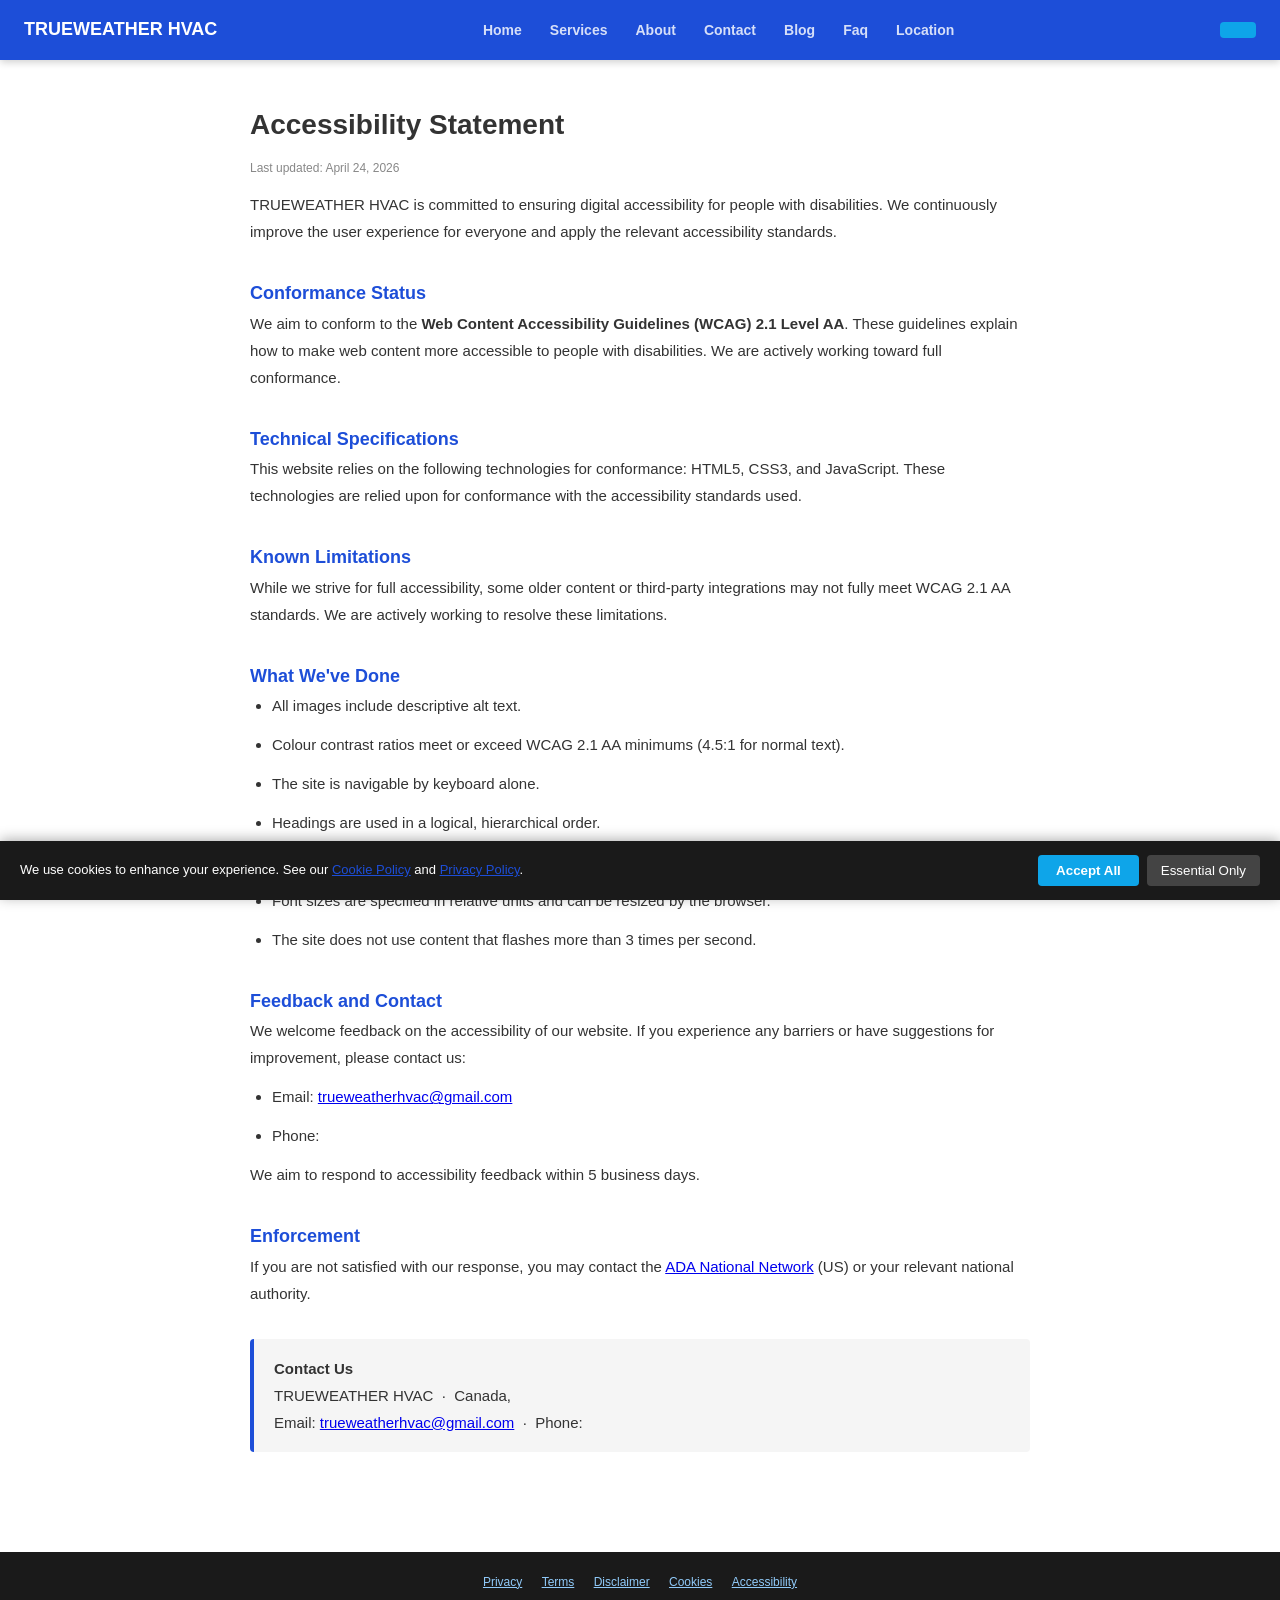
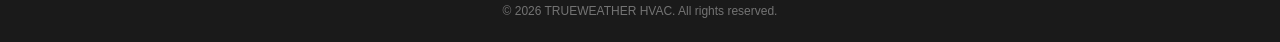
<file: accessibility.html>
<!DOCTYPE html>
<html lang="en">
<head>
<meta charset="UTF-8">
<meta name="viewport" content="width=device-width,initial-scale=1.0">
<title>Accessibility Statement | TRUEWEATHER HVAC</title>
<meta name="description" content="Accessibility Statement for TRUEWEATHER HVAC, Canada . Last updated April 24, 2026.">
<meta name="robots" content="noindex,follow">
<link rel="canonical" href="/accessibility.html">
<link rel="stylesheet" href="style.css">
<script type="application/ld+json">{"@context": "https://schema.org", "@type": "WebPage", "name": "Accessibility Statement", "url": "/accessibility.html", "inLanguage": "en-US", "publisher": {"@type": "LocalBusiness", "name": "TRUEWEATHER HVAC", "address": {"@type": "PostalAddress", "addressLocality": "Canada", "addressRegion": ""}}}</script>
<meta http-equiv="X-Content-Type-Options" content="nosniff">
<meta http-equiv="X-Frame-Options" content="DENY">
<style>
  .legal-wrap{max-width:820px;margin:40px auto;padding:0 20px 60px;font-size:15px;line-height:1.8;color:#333;}
  .legal-wrap h1{font-size:28px;margin-bottom:8px;}
  .legal-wrap h2{font-size:18px;margin-top:32px;color:#1d4ed8;}
  .legal-wrap p,.legal-wrap li{margin-bottom:12px;}
  .legal-wrap ul{padding-left:22px;}
  .legal-updated{color:#888;font-size:12px;margin-bottom:32px;}
  .legal-contact{background:#f5f5f5;border-left:4px solid #1d4ed8;padding:16px 20px;border-radius:4px;margin-top:32px;}
</style>
</head>
<body>
<nav style="background:#1d4ed8;padding:14px 24px;display:flex;justify-content:space-between;align-items:center;position:sticky;top:0;z-index:100;box-shadow:0 2px 8px rgba(0,0,0,.2);">
  <a href="index.html" style="color:white;font-weight:900;font-size:18px;text-decoration:none;">TRUEWEATHER HVAC</a>
  <div><a href="index.html" class="nav-link">Home</a><a href="services.html" class="nav-link">Services</a><a href="about.html" class="nav-link">About</a><a href="contact.html" class="nav-link">Contact</a><a href="blog.html" class="nav-link">Blog</a><a href="faq.html" class="nav-link">Faq</a><a href="location.html" class="nav-link">Location</a></div>
  <a href="tel:" style="background:#0ea5e9;color:white;padding:8px 18px;border-radius:4px;text-decoration:none;font-weight:700;"></a>
</nav>
<div class="legal-wrap">

<h1>Accessibility Statement</h1>
<p class="legal-updated">Last updated: April 24, 2026</p>

<p>TRUEWEATHER HVAC is committed to ensuring digital accessibility for people with disabilities. We continuously improve the user experience for everyone and apply the relevant accessibility standards.</p>

<h2>Conformance Status</h2>
<p>We aim to conform to the <strong>Web Content Accessibility Guidelines (WCAG) 2.1 Level AA</strong>. These guidelines explain how to make web content more accessible to people with disabilities. We are actively working toward full conformance.</p>

<h2>Technical Specifications</h2>
<p>This website relies on the following technologies for conformance: HTML5, CSS3, and JavaScript. These technologies are relied upon for conformance with the accessibility standards used.</p>

<h2>Known Limitations</h2>
<p>While we strive for full accessibility, some older content or third-party integrations may not fully meet WCAG 2.1 AA standards. We are actively working to resolve these limitations.</p>

<h2>What We've Done</h2>
<ul>
  <li>All images include descriptive alt text.</li>
  <li>Colour contrast ratios meet or exceed WCAG 2.1 AA minimums (4.5:1 for normal text).</li>
  <li>The site is navigable by keyboard alone.</li>
  <li>Headings are used in a logical, hierarchical order.</li>
  <li>Forms include descriptive labels and error messages.</li>
  <li>Font sizes are specified in relative units and can be resized by the browser.</li>
  <li>The site does not use content that flashes more than 3 times per second.</li>
</ul>

<h2>Feedback and Contact</h2>
<p>We welcome feedback on the accessibility of our website. If you experience any barriers or have suggestions for improvement, please contact us:</p>
<ul>
  <li>Email: <a href="mailto:trueweatherhvac@gmail.com">trueweatherhvac@gmail.com</a></li>
  <li>Phone: <a href="tel:"></a></li>
</ul>
<p>We aim to respond to accessibility feedback within 5 business days.</p>

<h2>Enforcement</h2>
<p>If you are not satisfied with our response, you may contact the <a href="https://www.ada.gov" target="_blank" rel="noopener">ADA National Network</a> (US) or your relevant national authority.</p>
<div class="legal-contact">
  <strong>Contact Us</strong><br>
  TRUEWEATHER HVAC &nbsp;·&nbsp; Canada, <br>
  Email: <a href="mailto:trueweatherhvac@gmail.com">trueweatherhvac@gmail.com</a> &nbsp;·&nbsp; Phone: <a href="tel:"></a>
</div>
</div>
<footer style="background:#1a1a1a;color:#ccc;padding:20px 24px;text-align:center;font-size:12px;">
  <div><a href="privacy-policy.html" style="color:#90CAF9;margin:0 8px;">Privacy</a>
  <a href="terms.html" style="color:#90CAF9;margin:0 8px;">Terms</a>
  <a href="disclaimer.html" style="color:#90CAF9;margin:0 8px;">Disclaimer</a>
  <a href="cookies.html" style="color:#90CAF9;margin:0 8px;">Cookies</a>
  <a href="accessibility.html" style="color:#90CAF9;margin:0 8px;">Accessibility</a>
  </div>
  <div style="margin-top:8px;opacity:.5;">&copy; 2026 TRUEWEATHER HVAC. All rights reserved.</div>
</footer>
<script src="cookie-consent.js" defer></script>
</body></html>
</file>
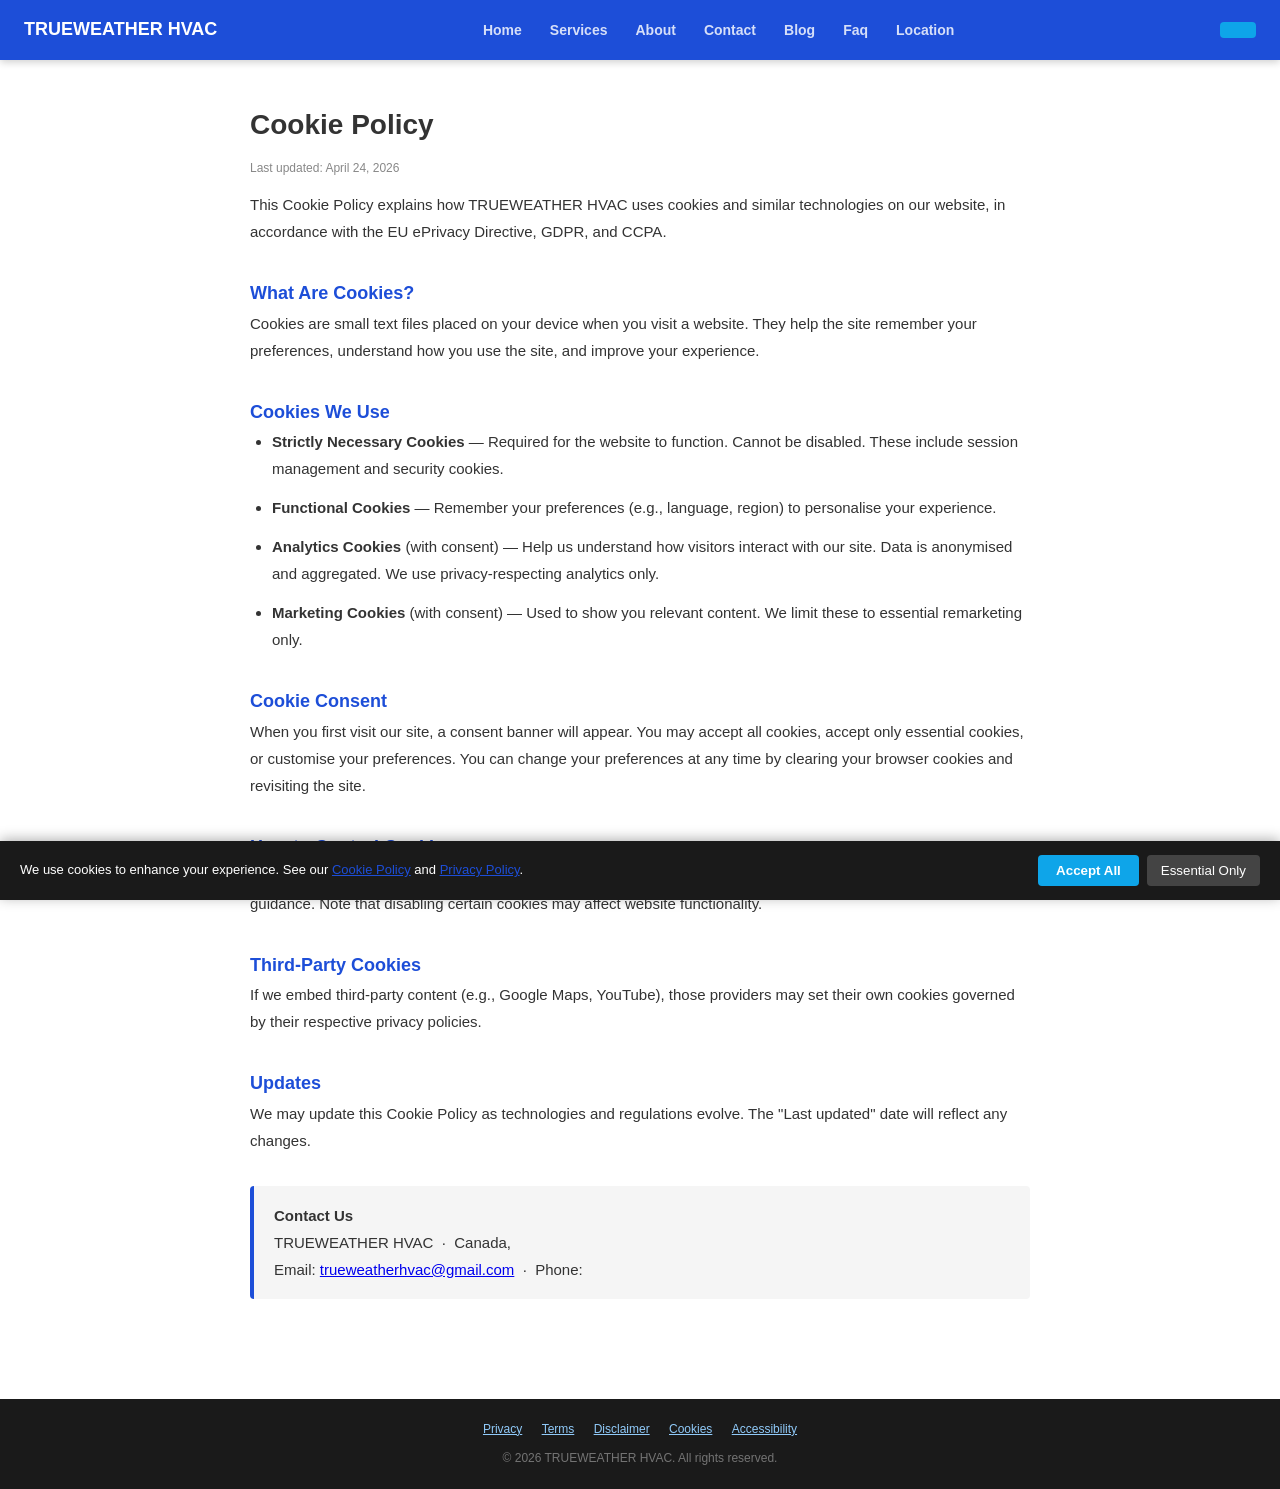
<file: cookies.html>
<!DOCTYPE html>
<html lang="en">
<head>
<meta charset="UTF-8">
<meta name="viewport" content="width=device-width,initial-scale=1.0">
<title>Cookie Policy | TRUEWEATHER HVAC</title>
<meta name="description" content="Cookie Policy for TRUEWEATHER HVAC, Canada . Last updated April 24, 2026.">
<meta name="robots" content="noindex,follow">
<link rel="canonical" href="/cookies.html">
<link rel="stylesheet" href="style.css">
<script type="application/ld+json">{"@context": "https://schema.org", "@type": "WebPage", "name": "Cookie Policy", "url": "/cookies.html", "inLanguage": "en-US", "publisher": {"@type": "LocalBusiness", "name": "TRUEWEATHER HVAC", "address": {"@type": "PostalAddress", "addressLocality": "Canada", "addressRegion": ""}}}</script>
<meta http-equiv="X-Content-Type-Options" content="nosniff">
<meta http-equiv="X-Frame-Options" content="DENY">
<style>
  .legal-wrap{max-width:820px;margin:40px auto;padding:0 20px 60px;font-size:15px;line-height:1.8;color:#333;}
  .legal-wrap h1{font-size:28px;margin-bottom:8px;}
  .legal-wrap h2{font-size:18px;margin-top:32px;color:#1d4ed8;}
  .legal-wrap p,.legal-wrap li{margin-bottom:12px;}
  .legal-wrap ul{padding-left:22px;}
  .legal-updated{color:#888;font-size:12px;margin-bottom:32px;}
  .legal-contact{background:#f5f5f5;border-left:4px solid #1d4ed8;padding:16px 20px;border-radius:4px;margin-top:32px;}
</style>
</head>
<body>
<nav style="background:#1d4ed8;padding:14px 24px;display:flex;justify-content:space-between;align-items:center;position:sticky;top:0;z-index:100;box-shadow:0 2px 8px rgba(0,0,0,.2);">
  <a href="index.html" style="color:white;font-weight:900;font-size:18px;text-decoration:none;">TRUEWEATHER HVAC</a>
  <div><a href="index.html" class="nav-link">Home</a><a href="services.html" class="nav-link">Services</a><a href="about.html" class="nav-link">About</a><a href="contact.html" class="nav-link">Contact</a><a href="blog.html" class="nav-link">Blog</a><a href="faq.html" class="nav-link">Faq</a><a href="location.html" class="nav-link">Location</a></div>
  <a href="tel:" style="background:#0ea5e9;color:white;padding:8px 18px;border-radius:4px;text-decoration:none;font-weight:700;"></a>
</nav>
<div class="legal-wrap">

<h1>Cookie Policy</h1>
<p class="legal-updated">Last updated: April 24, 2026</p>

<p>This Cookie Policy explains how TRUEWEATHER HVAC uses cookies and similar technologies on our website, in accordance with the EU ePrivacy Directive, GDPR, and CCPA.</p>

<h2>What Are Cookies?</h2>
<p>Cookies are small text files placed on your device when you visit a website. They help the site remember your preferences, understand how you use the site, and improve your experience.</p>

<h2>Cookies We Use</h2>
<ul>
  <li><strong>Strictly Necessary Cookies</strong> — Required for the website to function. Cannot be disabled. These include session management and security cookies.</li>
  <li><strong>Functional Cookies</strong> — Remember your preferences (e.g., language, region) to personalise your experience.</li>
  <li><strong>Analytics Cookies</strong> (with consent) — Help us understand how visitors interact with our site. Data is anonymised and aggregated. We use privacy-respecting analytics only.</li>
  <li><strong>Marketing Cookies</strong> (with consent) — Used to show you relevant content. We limit these to essential remarketing only.</li>
</ul>

<h2>Cookie Consent</h2>
<p>When you first visit our site, a consent banner will appear. You may accept all cookies, accept only essential cookies, or customise your preferences. You can change your preferences at any time by clearing your browser cookies and revisiting the site.</p>

<h2>How to Control Cookies</h2>
<p>Most browsers allow you to control cookies through their settings. Visit <a href="https://www.aboutcookies.org" target="_blank" rel="noopener">aboutcookies.org</a> for browser-specific guidance. Note that disabling certain cookies may affect website functionality.</p>

<h2>Third-Party Cookies</h2>
<p>If we embed third-party content (e.g., Google Maps, YouTube), those providers may set their own cookies governed by their respective privacy policies.</p>

<h2>Updates</h2>
<p>We may update this Cookie Policy as technologies and regulations evolve. The "Last updated" date will reflect any changes.</p>
<div class="legal-contact">
  <strong>Contact Us</strong><br>
  TRUEWEATHER HVAC &nbsp;·&nbsp; Canada, <br>
  Email: <a href="mailto:trueweatherhvac@gmail.com">trueweatherhvac@gmail.com</a> &nbsp;·&nbsp; Phone: <a href="tel:"></a>
</div>
</div>
<footer style="background:#1a1a1a;color:#ccc;padding:20px 24px;text-align:center;font-size:12px;">
  <div><a href="privacy-policy.html" style="color:#90CAF9;margin:0 8px;">Privacy</a>
  <a href="terms.html" style="color:#90CAF9;margin:0 8px;">Terms</a>
  <a href="disclaimer.html" style="color:#90CAF9;margin:0 8px;">Disclaimer</a>
  <a href="cookies.html" style="color:#90CAF9;margin:0 8px;">Cookies</a>
  <a href="accessibility.html" style="color:#90CAF9;margin:0 8px;">Accessibility</a>
  </div>
  <div style="margin-top:8px;opacity:.5;">&copy; 2026 TRUEWEATHER HVAC. All rights reserved.</div>
</footer>
<script src="cookie-consent.js" defer></script>
</body></html>
</file>
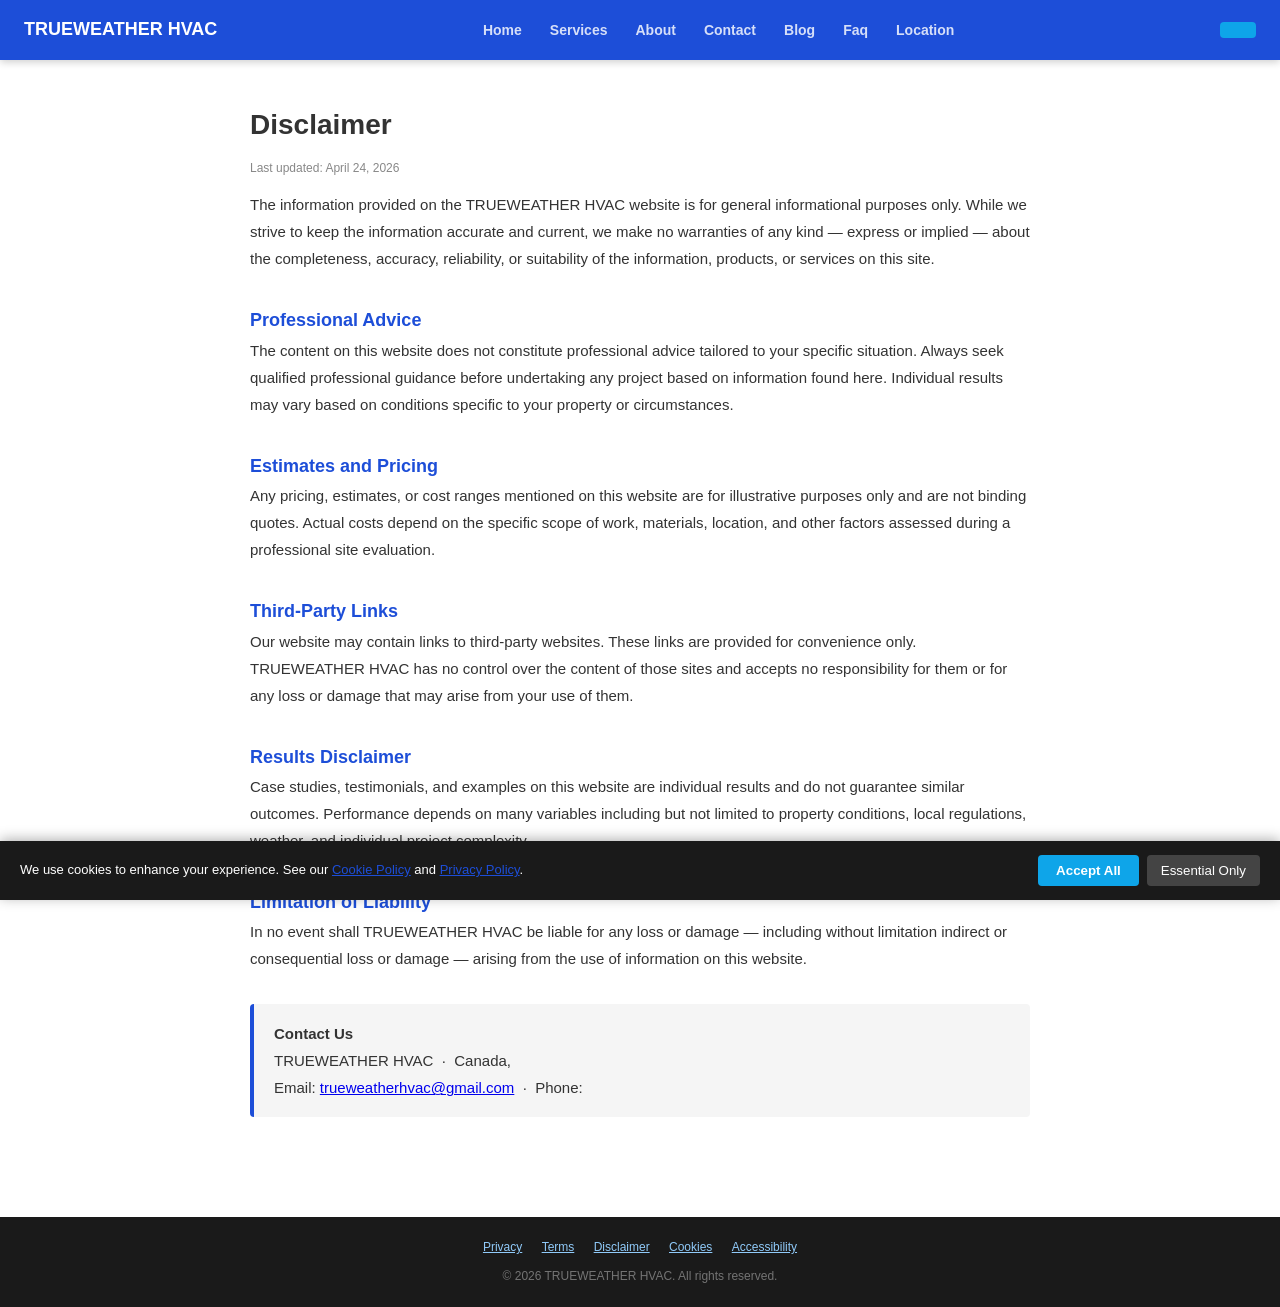
<file: disclaimer.html>
<!DOCTYPE html>
<html lang="en">
<head>
<meta charset="UTF-8">
<meta name="viewport" content="width=device-width,initial-scale=1.0">
<title>Disclaimer | TRUEWEATHER HVAC</title>
<meta name="description" content="Disclaimer for TRUEWEATHER HVAC, Canada . Last updated April 24, 2026.">
<meta name="robots" content="noindex,follow">
<link rel="canonical" href="/disclaimer.html">
<link rel="stylesheet" href="style.css">
<script type="application/ld+json">{"@context": "https://schema.org", "@type": "WebPage", "name": "Disclaimer", "url": "/disclaimer.html", "inLanguage": "en-US", "publisher": {"@type": "LocalBusiness", "name": "TRUEWEATHER HVAC", "address": {"@type": "PostalAddress", "addressLocality": "Canada", "addressRegion": ""}}}</script>
<meta http-equiv="X-Content-Type-Options" content="nosniff">
<meta http-equiv="X-Frame-Options" content="DENY">
<style>
  .legal-wrap{max-width:820px;margin:40px auto;padding:0 20px 60px;font-size:15px;line-height:1.8;color:#333;}
  .legal-wrap h1{font-size:28px;margin-bottom:8px;}
  .legal-wrap h2{font-size:18px;margin-top:32px;color:#1d4ed8;}
  .legal-wrap p,.legal-wrap li{margin-bottom:12px;}
  .legal-wrap ul{padding-left:22px;}
  .legal-updated{color:#888;font-size:12px;margin-bottom:32px;}
  .legal-contact{background:#f5f5f5;border-left:4px solid #1d4ed8;padding:16px 20px;border-radius:4px;margin-top:32px;}
</style>
</head>
<body>
<nav style="background:#1d4ed8;padding:14px 24px;display:flex;justify-content:space-between;align-items:center;position:sticky;top:0;z-index:100;box-shadow:0 2px 8px rgba(0,0,0,.2);">
  <a href="index.html" style="color:white;font-weight:900;font-size:18px;text-decoration:none;">TRUEWEATHER HVAC</a>
  <div><a href="index.html" class="nav-link">Home</a><a href="services.html" class="nav-link">Services</a><a href="about.html" class="nav-link">About</a><a href="contact.html" class="nav-link">Contact</a><a href="blog.html" class="nav-link">Blog</a><a href="faq.html" class="nav-link">Faq</a><a href="location.html" class="nav-link">Location</a></div>
  <a href="tel:" style="background:#0ea5e9;color:white;padding:8px 18px;border-radius:4px;text-decoration:none;font-weight:700;"></a>
</nav>
<div class="legal-wrap">

<h1>Disclaimer</h1>
<p class="legal-updated">Last updated: April 24, 2026</p>

<p>The information provided on the TRUEWEATHER HVAC website is for general informational purposes only. While we strive to keep the information accurate and current, we make no warranties of any kind — express or implied — about the completeness, accuracy, reliability, or suitability of the information, products, or services on this site.</p>

<h2>Professional Advice</h2>
<p>The content on this website does not constitute professional advice tailored to your specific situation. Always seek qualified professional guidance before undertaking any project based on information found here. Individual results may vary based on conditions specific to your property or circumstances.</p>

<h2>Estimates and Pricing</h2>
<p>Any pricing, estimates, or cost ranges mentioned on this website are for illustrative purposes only and are not binding quotes. Actual costs depend on the specific scope of work, materials, location, and other factors assessed during a professional site evaluation.</p>

<h2>Third-Party Links</h2>
<p>Our website may contain links to third-party websites. These links are provided for convenience only. TRUEWEATHER HVAC has no control over the content of those sites and accepts no responsibility for them or for any loss or damage that may arise from your use of them.</p>

<h2>Results Disclaimer</h2>
<p>Case studies, testimonials, and examples on this website are individual results and do not guarantee similar outcomes. Performance depends on many variables including but not limited to property conditions, local regulations, weather, and individual project complexity.</p>

<h2>Limitation of Liability</h2>
<p>In no event shall TRUEWEATHER HVAC be liable for any loss or damage — including without limitation indirect or consequential loss or damage — arising from the use of information on this website.</p>
<div class="legal-contact">
  <strong>Contact Us</strong><br>
  TRUEWEATHER HVAC &nbsp;·&nbsp; Canada, <br>
  Email: <a href="mailto:trueweatherhvac@gmail.com">trueweatherhvac@gmail.com</a> &nbsp;·&nbsp; Phone: <a href="tel:"></a>
</div>
</div>
<footer style="background:#1a1a1a;color:#ccc;padding:20px 24px;text-align:center;font-size:12px;">
  <div><a href="privacy-policy.html" style="color:#90CAF9;margin:0 8px;">Privacy</a>
  <a href="terms.html" style="color:#90CAF9;margin:0 8px;">Terms</a>
  <a href="disclaimer.html" style="color:#90CAF9;margin:0 8px;">Disclaimer</a>
  <a href="cookies.html" style="color:#90CAF9;margin:0 8px;">Cookies</a>
  <a href="accessibility.html" style="color:#90CAF9;margin:0 8px;">Accessibility</a>
  </div>
  <div style="margin-top:8px;opacity:.5;">&copy; 2026 TRUEWEATHER HVAC. All rights reserved.</div>
</footer>
<script src="cookie-consent.js" defer></script>
</body></html>
</file>
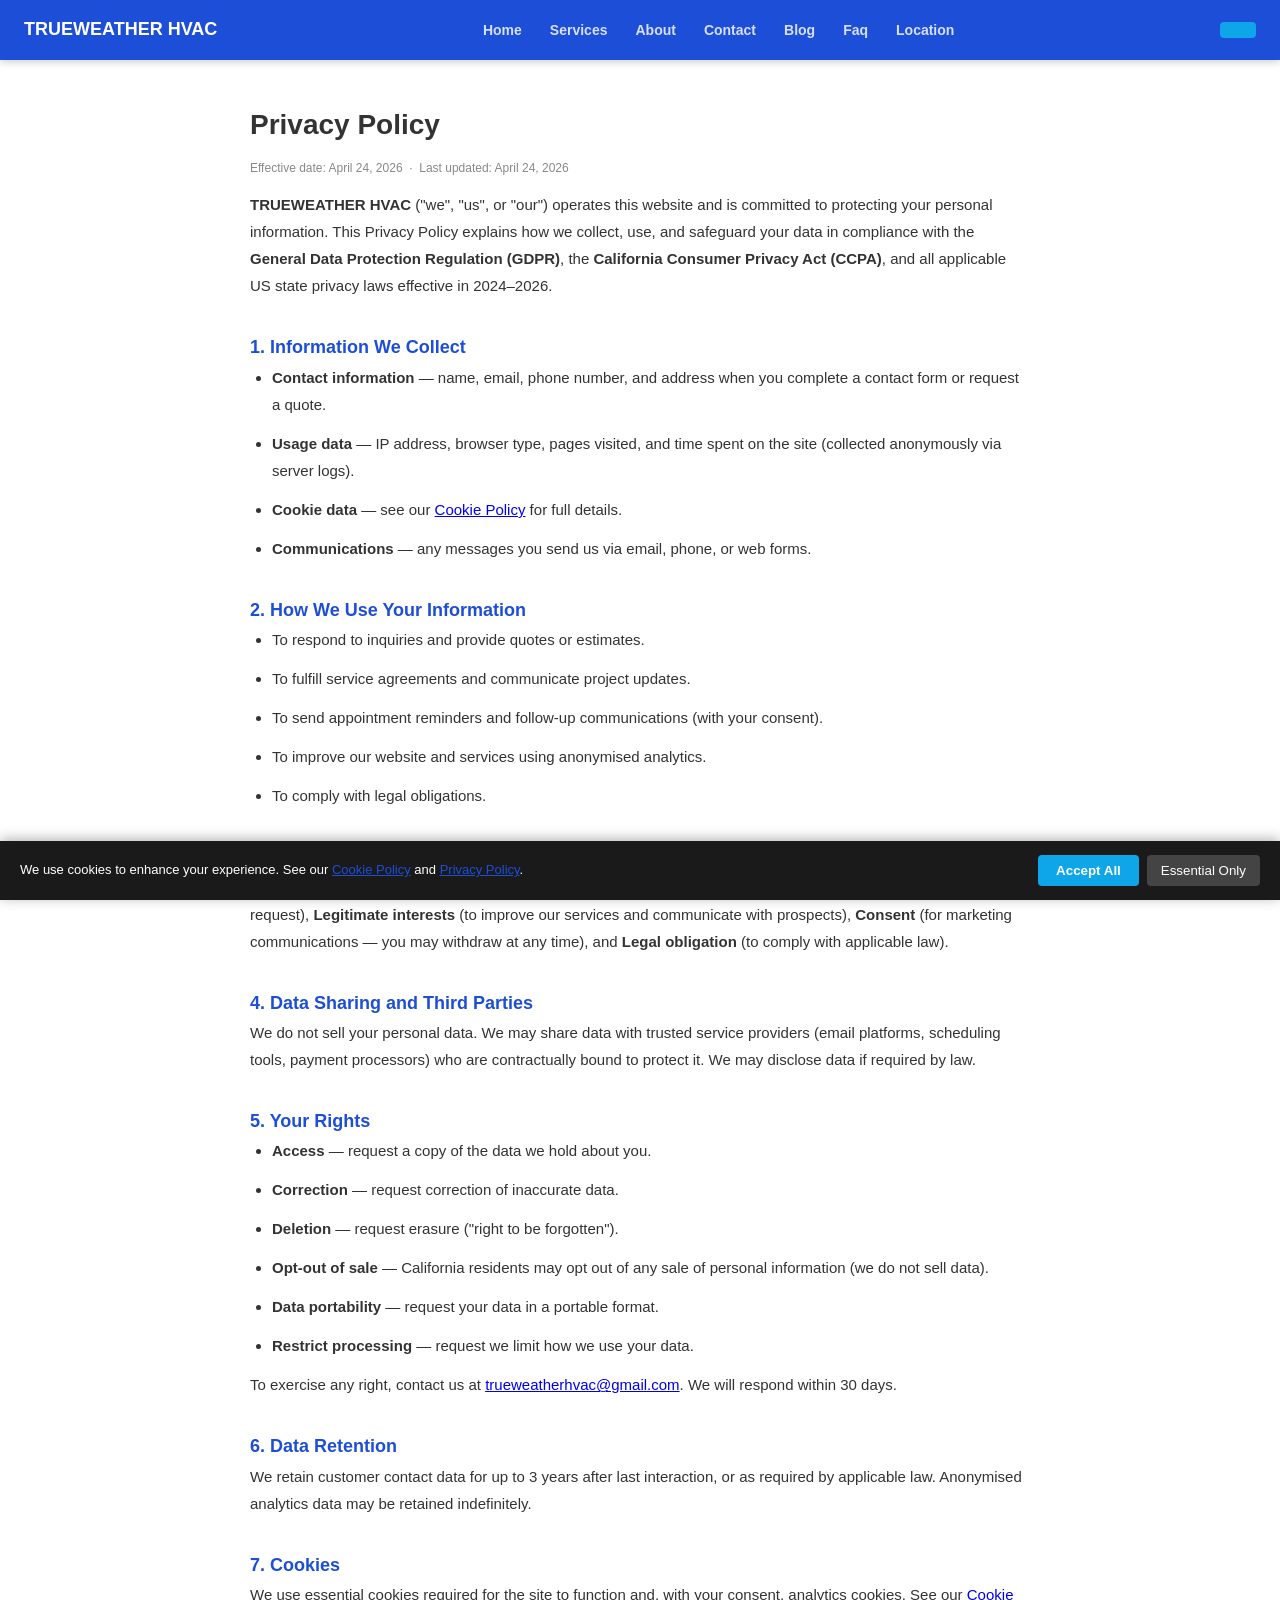
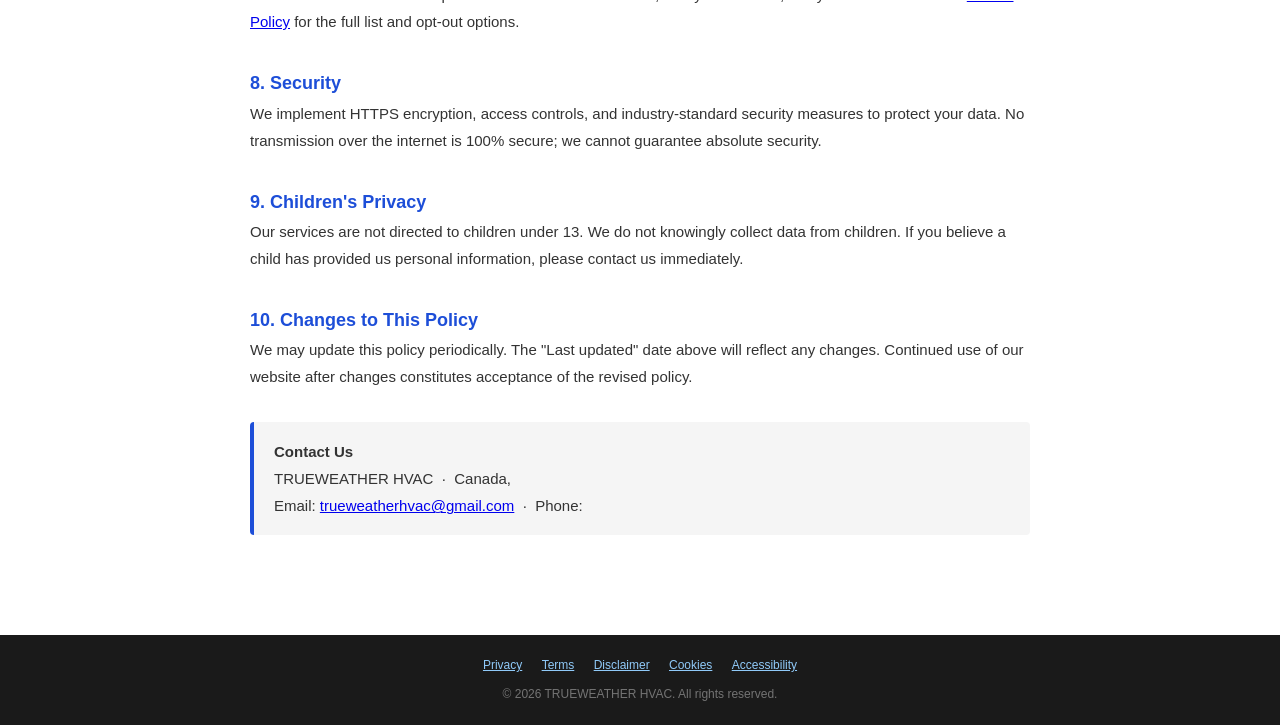
<file: privacy-policy.html>
<!DOCTYPE html>
<html lang="en">
<head>
<meta charset="UTF-8">
<meta name="viewport" content="width=device-width,initial-scale=1.0">
<title>Privacy Policy | TRUEWEATHER HVAC</title>
<meta name="description" content="Privacy Policy for TRUEWEATHER HVAC, Canada . Last updated April 24, 2026.">
<meta name="robots" content="noindex,follow">
<link rel="canonical" href="/privacy-policy.html">
<link rel="stylesheet" href="style.css">
<script type="application/ld+json">{"@context": "https://schema.org", "@type": "WebPage", "name": "Privacy Policy", "url": "/privacy-policy.html", "inLanguage": "en-US", "publisher": {"@type": "LocalBusiness", "name": "TRUEWEATHER HVAC", "address": {"@type": "PostalAddress", "addressLocality": "Canada", "addressRegion": ""}}}</script>
<meta http-equiv="X-Content-Type-Options" content="nosniff">
<meta http-equiv="X-Frame-Options" content="DENY">
<style>
  .legal-wrap{max-width:820px;margin:40px auto;padding:0 20px 60px;font-size:15px;line-height:1.8;color:#333;}
  .legal-wrap h1{font-size:28px;margin-bottom:8px;}
  .legal-wrap h2{font-size:18px;margin-top:32px;color:#1d4ed8;}
  .legal-wrap p,.legal-wrap li{margin-bottom:12px;}
  .legal-wrap ul{padding-left:22px;}
  .legal-updated{color:#888;font-size:12px;margin-bottom:32px;}
  .legal-contact{background:#f5f5f5;border-left:4px solid #1d4ed8;padding:16px 20px;border-radius:4px;margin-top:32px;}
</style>
</head>
<body>
<nav style="background:#1d4ed8;padding:14px 24px;display:flex;justify-content:space-between;align-items:center;position:sticky;top:0;z-index:100;box-shadow:0 2px 8px rgba(0,0,0,.2);">
  <a href="index.html" style="color:white;font-weight:900;font-size:18px;text-decoration:none;">TRUEWEATHER HVAC</a>
  <div><a href="index.html" class="nav-link">Home</a><a href="services.html" class="nav-link">Services</a><a href="about.html" class="nav-link">About</a><a href="contact.html" class="nav-link">Contact</a><a href="blog.html" class="nav-link">Blog</a><a href="faq.html" class="nav-link">Faq</a><a href="location.html" class="nav-link">Location</a></div>
  <a href="tel:" style="background:#0ea5e9;color:white;padding:8px 18px;border-radius:4px;text-decoration:none;font-weight:700;"></a>
</nav>
<div class="legal-wrap">

<h1>Privacy Policy</h1>
<p class="legal-updated">Effective date: April 24, 2026 &nbsp;·&nbsp; Last updated: April 24, 2026</p>

<p><strong>TRUEWEATHER HVAC</strong> ("we", "us", or "our") operates this website and is committed to protecting your personal information. This Privacy Policy explains how we collect, use, and safeguard your data in compliance with the <strong>General Data Protection Regulation (GDPR)</strong>, the <strong>California Consumer Privacy Act (CCPA)</strong>, and all applicable US state privacy laws effective in 2024–2026.</p>

<h2>1. Information We Collect</h2>
<ul>
  <li><strong>Contact information</strong> — name, email, phone number, and address when you complete a contact form or request a quote.</li>
  <li><strong>Usage data</strong> — IP address, browser type, pages visited, and time spent on the site (collected anonymously via server logs).</li>
  <li><strong>Cookie data</strong> — see our <a href="cookies.html">Cookie Policy</a> for full details.</li>
  <li><strong>Communications</strong> — any messages you send us via email, phone, or web forms.</li>
</ul>

<h2>2. How We Use Your Information</h2>
<ul>
  <li>To respond to inquiries and provide quotes or estimates.</li>
  <li>To fulfill service agreements and communicate project updates.</li>
  <li>To send appointment reminders and follow-up communications (with your consent).</li>
  <li>To improve our website and services using anonymised analytics.</li>
  <li>To comply with legal obligations.</li>
</ul>

<h2>3. Legal Basis for Processing (GDPR)</h2>
<p>We process your personal data under the following lawful bases: <strong>Contractual necessity</strong> (to provide services you request), <strong>Legitimate interests</strong> (to improve our services and communicate with prospects), <strong>Consent</strong> (for marketing communications — you may withdraw at any time), and <strong>Legal obligation</strong> (to comply with applicable law).</p>

<h2>4. Data Sharing and Third Parties</h2>
<p>We do not sell your personal data. We may share data with trusted service providers (email platforms, scheduling tools, payment processors) who are contractually bound to protect it. We may disclose data if required by law.</p>

<h2>5. Your Rights</h2>
<ul>
  <li><strong>Access</strong> — request a copy of the data we hold about you.</li>
  <li><strong>Correction</strong> — request correction of inaccurate data.</li>
  <li><strong>Deletion</strong> — request erasure ("right to be forgotten").</li>
  <li><strong>Opt-out of sale</strong> — California residents may opt out of any sale of personal information (we do not sell data).</li>
  <li><strong>Data portability</strong> — request your data in a portable format.</li>
  <li><strong>Restrict processing</strong> — request we limit how we use your data.</li>
</ul>
<p>To exercise any right, contact us at <a href="mailto:trueweatherhvac@gmail.com">trueweatherhvac@gmail.com</a>. We will respond within 30 days.</p>

<h2>6. Data Retention</h2>
<p>We retain customer contact data for up to 3 years after last interaction, or as required by applicable law. Anonymised analytics data may be retained indefinitely.</p>

<h2>7. Cookies</h2>
<p>We use essential cookies required for the site to function and, with your consent, analytics cookies. See our <a href="cookies.html">Cookie Policy</a> for the full list and opt-out options.</p>

<h2>8. Security</h2>
<p>We implement HTTPS encryption, access controls, and industry-standard security measures to protect your data. No transmission over the internet is 100% secure; we cannot guarantee absolute security.</p>

<h2>9. Children's Privacy</h2>
<p>Our services are not directed to children under 13. We do not knowingly collect data from children. If you believe a child has provided us personal information, please contact us immediately.</p>

<h2>10. Changes to This Policy</h2>
<p>We may update this policy periodically. The "Last updated" date above will reflect any changes. Continued use of our website after changes constitutes acceptance of the revised policy.</p>
<div class="legal-contact">
  <strong>Contact Us</strong><br>
  TRUEWEATHER HVAC &nbsp;·&nbsp; Canada, <br>
  Email: <a href="mailto:trueweatherhvac@gmail.com">trueweatherhvac@gmail.com</a> &nbsp;·&nbsp; Phone: <a href="tel:"></a>
</div>
</div>
<footer style="background:#1a1a1a;color:#ccc;padding:20px 24px;text-align:center;font-size:12px;">
  <div><a href="privacy-policy.html" style="color:#90CAF9;margin:0 8px;">Privacy</a>
  <a href="terms.html" style="color:#90CAF9;margin:0 8px;">Terms</a>
  <a href="disclaimer.html" style="color:#90CAF9;margin:0 8px;">Disclaimer</a>
  <a href="cookies.html" style="color:#90CAF9;margin:0 8px;">Cookies</a>
  <a href="accessibility.html" style="color:#90CAF9;margin:0 8px;">Accessibility</a>
  </div>
  <div style="margin-top:8px;opacity:.5;">&copy; 2026 TRUEWEATHER HVAC. All rights reserved.</div>
</footer>
<script src="cookie-consent.js" defer></script>
</body></html>
</file>
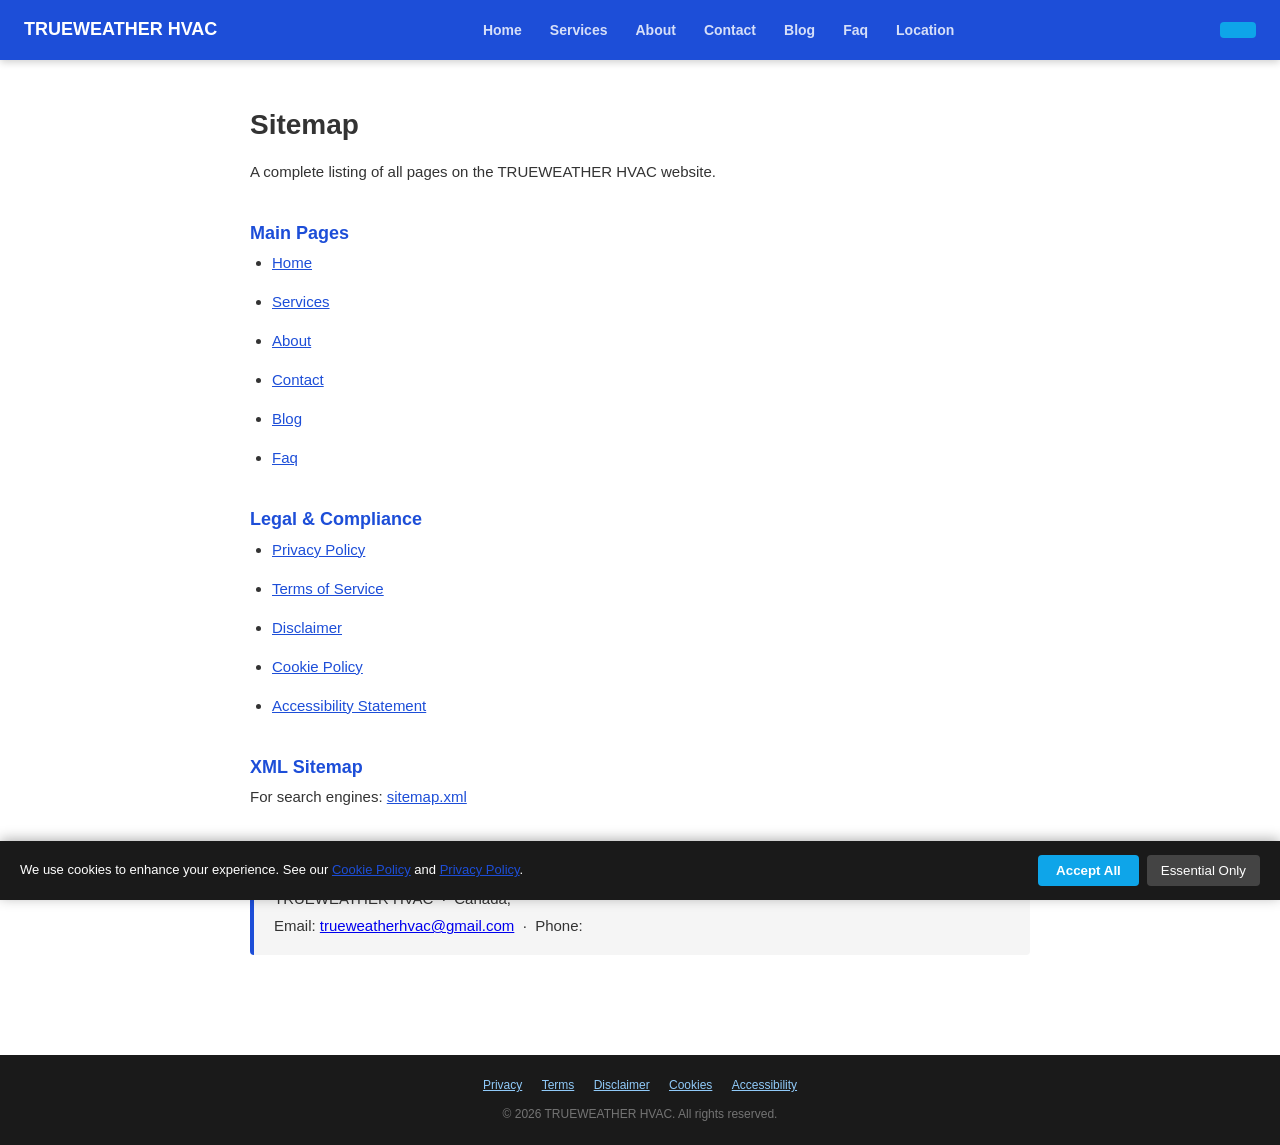
<file: sitemap-page.html>
<!DOCTYPE html>
<html lang="en">
<head>
<meta charset="UTF-8">
<meta name="viewport" content="width=device-width,initial-scale=1.0">
<title>Sitemap | TRUEWEATHER HVAC</title>
<meta name="description" content="Sitemap for TRUEWEATHER HVAC, Canada . Last updated April 24, 2026.">
<meta name="robots" content="noindex,follow">
<link rel="canonical" href="/sitemap-page.html">
<link rel="stylesheet" href="style.css">
<script type="application/ld+json">{"@context": "https://schema.org", "@type": "WebPage", "name": "Sitemap", "url": "/sitemap-page.html", "inLanguage": "en-US", "publisher": {"@type": "LocalBusiness", "name": "TRUEWEATHER HVAC", "address": {"@type": "PostalAddress", "addressLocality": "Canada", "addressRegion": ""}}}</script>
<meta http-equiv="X-Content-Type-Options" content="nosniff">
<meta http-equiv="X-Frame-Options" content="DENY">
<style>
  .legal-wrap{max-width:820px;margin:40px auto;padding:0 20px 60px;font-size:15px;line-height:1.8;color:#333;}
  .legal-wrap h1{font-size:28px;margin-bottom:8px;}
  .legal-wrap h2{font-size:18px;margin-top:32px;color:#1d4ed8;}
  .legal-wrap p,.legal-wrap li{margin-bottom:12px;}
  .legal-wrap ul{padding-left:22px;}
  .legal-updated{color:#888;font-size:12px;margin-bottom:32px;}
  .legal-contact{background:#f5f5f5;border-left:4px solid #1d4ed8;padding:16px 20px;border-radius:4px;margin-top:32px;}
</style>
</head>
<body>
<nav style="background:#1d4ed8;padding:14px 24px;display:flex;justify-content:space-between;align-items:center;position:sticky;top:0;z-index:100;box-shadow:0 2px 8px rgba(0,0,0,.2);">
  <a href="index.html" style="color:white;font-weight:900;font-size:18px;text-decoration:none;">TRUEWEATHER HVAC</a>
  <div><a href="index.html" class="nav-link">Home</a><a href="services.html" class="nav-link">Services</a><a href="about.html" class="nav-link">About</a><a href="contact.html" class="nav-link">Contact</a><a href="blog.html" class="nav-link">Blog</a><a href="faq.html" class="nav-link">Faq</a><a href="location.html" class="nav-link">Location</a></div>
  <a href="tel:" style="background:#0ea5e9;color:white;padding:8px 18px;border-radius:4px;text-decoration:none;font-weight:700;"></a>
</nav>
<div class="legal-wrap">

<h1>Sitemap</h1>
<p>A complete listing of all pages on the TRUEWEATHER HVAC website.</p>

<h2>Main Pages</h2>
<ul>
  <li><a href="index.html" style="color:#1d4ed8;">Home</a></li>
  <li><a href="services.html" style="color:#1d4ed8;">Services</a></li>
  <li><a href="about.html" style="color:#1d4ed8;">About</a></li>
  <li><a href="contact.html" style="color:#1d4ed8;">Contact</a></li>
  <li><a href="blog.html" style="color:#1d4ed8;">Blog</a></li>
  <li><a href="faq.html" style="color:#1d4ed8;">Faq</a></li>
</ul>

<h2>Legal &amp; Compliance</h2>
<ul>
  <li><a href="privacy-policy.html" style="color:#1d4ed8;">Privacy Policy</a></li>
  <li><a href="terms.html"          style="color:#1d4ed8;">Terms of Service</a></li>
  <li><a href="disclaimer.html"     style="color:#1d4ed8;">Disclaimer</a></li>
  <li><a href="cookies.html"        style="color:#1d4ed8;">Cookie Policy</a></li>
  <li><a href="accessibility.html"  style="color:#1d4ed8;">Accessibility Statement</a></li>
</ul>

<h2>XML Sitemap</h2>
<p>For search engines: <a href="sitemap.xml" style="color:#1d4ed8;">sitemap.xml</a></p>

<div class="legal-contact">
  <strong>Contact Us</strong><br>
  TRUEWEATHER HVAC &nbsp;·&nbsp; Canada, <br>
  Email: <a href="mailto:trueweatherhvac@gmail.com">trueweatherhvac@gmail.com</a> &nbsp;·&nbsp; Phone: <a href="tel:"></a>
</div>
</div>
<footer style="background:#1a1a1a;color:#ccc;padding:20px 24px;text-align:center;font-size:12px;">
  <div><a href="privacy-policy.html" style="color:#90CAF9;margin:0 8px;">Privacy</a>
  <a href="terms.html" style="color:#90CAF9;margin:0 8px;">Terms</a>
  <a href="disclaimer.html" style="color:#90CAF9;margin:0 8px;">Disclaimer</a>
  <a href="cookies.html" style="color:#90CAF9;margin:0 8px;">Cookies</a>
  <a href="accessibility.html" style="color:#90CAF9;margin:0 8px;">Accessibility</a>
  </div>
  <div style="margin-top:8px;opacity:.5;">&copy; 2026 TRUEWEATHER HVAC. All rights reserved.</div>
</footer>
<script src="cookie-consent.js" defer></script>
</body></html>
</file>
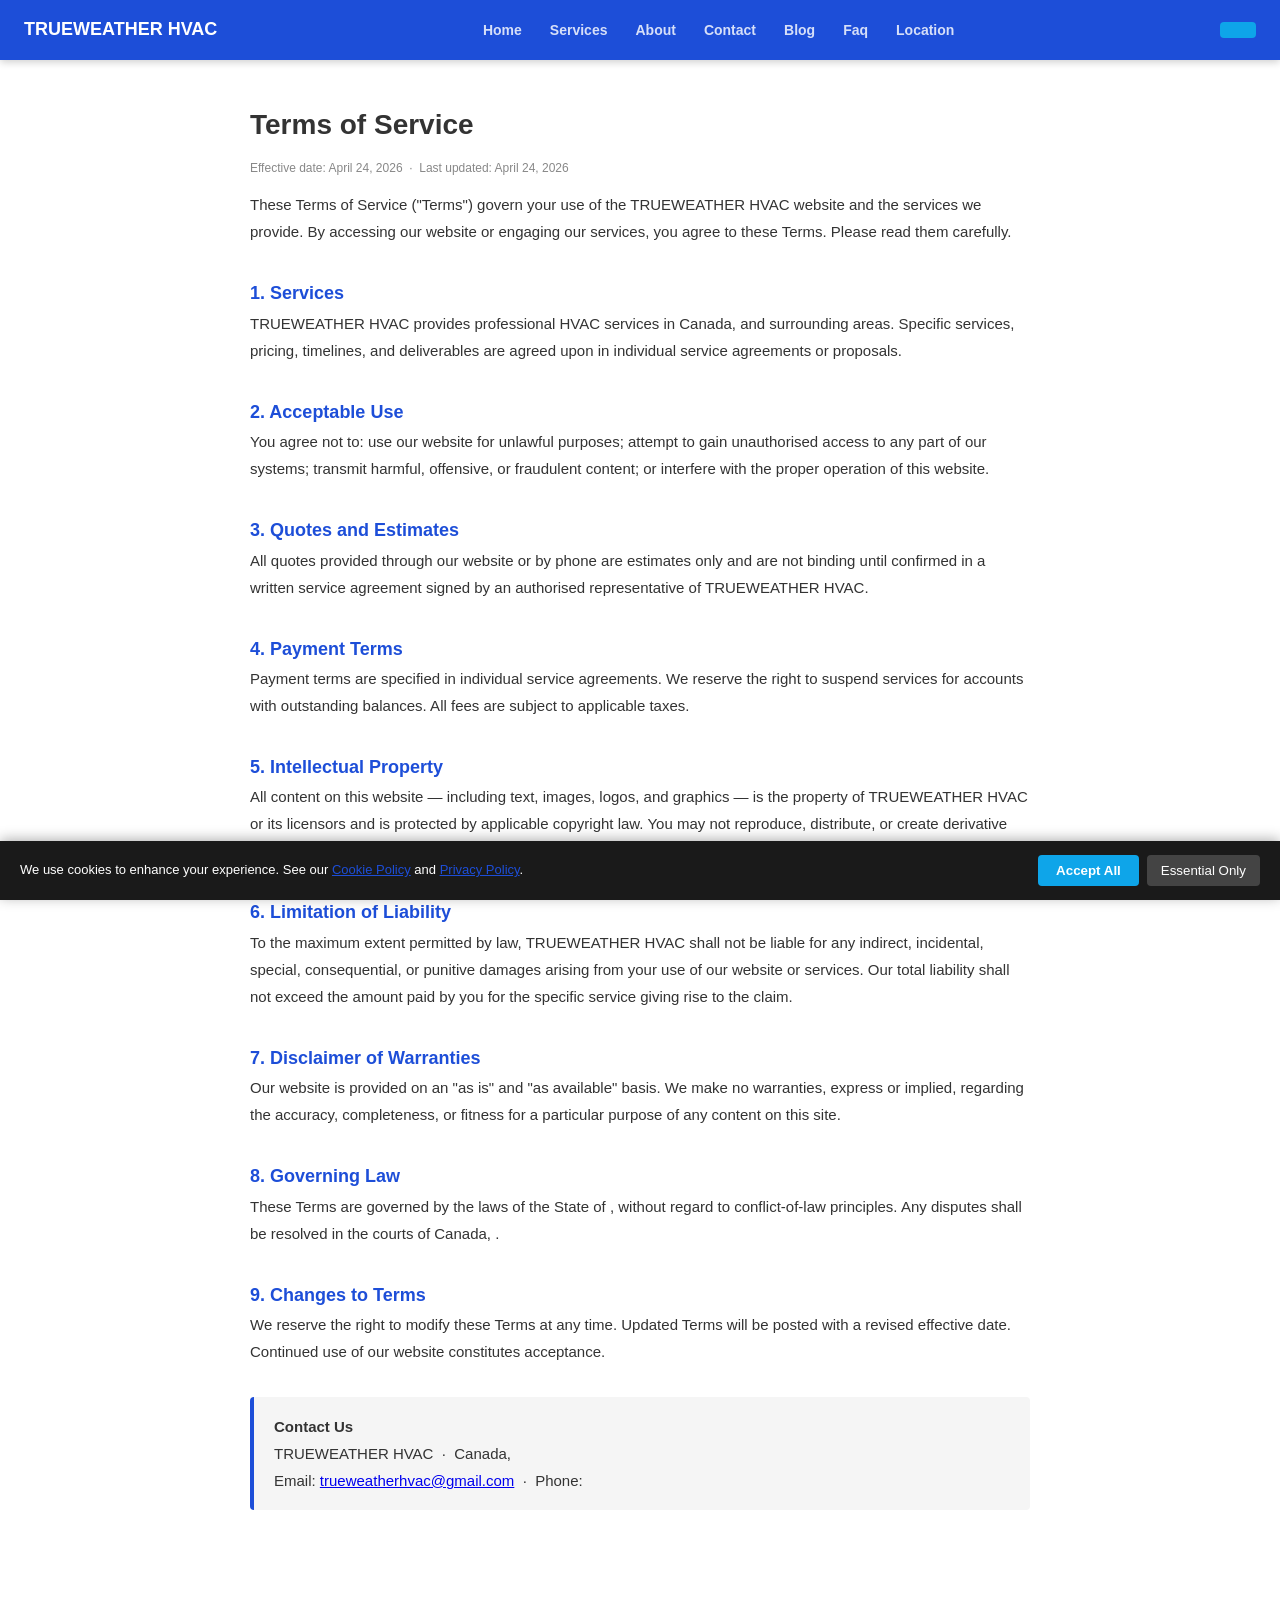
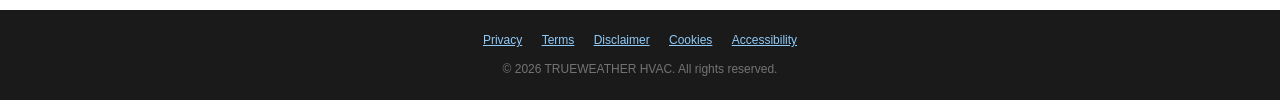
<file: terms.html>
<!DOCTYPE html>
<html lang="en">
<head>
<meta charset="UTF-8">
<meta name="viewport" content="width=device-width,initial-scale=1.0">
<title>Terms of Service | TRUEWEATHER HVAC</title>
<meta name="description" content="Terms of Service for TRUEWEATHER HVAC, Canada . Last updated April 24, 2026.">
<meta name="robots" content="noindex,follow">
<link rel="canonical" href="/terms.html">
<link rel="stylesheet" href="style.css">
<script type="application/ld+json">{"@context": "https://schema.org", "@type": "WebPage", "name": "Terms of Service", "url": "/terms.html", "inLanguage": "en-US", "publisher": {"@type": "LocalBusiness", "name": "TRUEWEATHER HVAC", "address": {"@type": "PostalAddress", "addressLocality": "Canada", "addressRegion": ""}}}</script>
<meta http-equiv="X-Content-Type-Options" content="nosniff">
<meta http-equiv="X-Frame-Options" content="DENY">
<style>
  .legal-wrap{max-width:820px;margin:40px auto;padding:0 20px 60px;font-size:15px;line-height:1.8;color:#333;}
  .legal-wrap h1{font-size:28px;margin-bottom:8px;}
  .legal-wrap h2{font-size:18px;margin-top:32px;color:#1d4ed8;}
  .legal-wrap p,.legal-wrap li{margin-bottom:12px;}
  .legal-wrap ul{padding-left:22px;}
  .legal-updated{color:#888;font-size:12px;margin-bottom:32px;}
  .legal-contact{background:#f5f5f5;border-left:4px solid #1d4ed8;padding:16px 20px;border-radius:4px;margin-top:32px;}
</style>
</head>
<body>
<nav style="background:#1d4ed8;padding:14px 24px;display:flex;justify-content:space-between;align-items:center;position:sticky;top:0;z-index:100;box-shadow:0 2px 8px rgba(0,0,0,.2);">
  <a href="index.html" style="color:white;font-weight:900;font-size:18px;text-decoration:none;">TRUEWEATHER HVAC</a>
  <div><a href="index.html" class="nav-link">Home</a><a href="services.html" class="nav-link">Services</a><a href="about.html" class="nav-link">About</a><a href="contact.html" class="nav-link">Contact</a><a href="blog.html" class="nav-link">Blog</a><a href="faq.html" class="nav-link">Faq</a><a href="location.html" class="nav-link">Location</a></div>
  <a href="tel:" style="background:#0ea5e9;color:white;padding:8px 18px;border-radius:4px;text-decoration:none;font-weight:700;"></a>
</nav>
<div class="legal-wrap">

<h1>Terms of Service</h1>
<p class="legal-updated">Effective date: April 24, 2026 &nbsp;·&nbsp; Last updated: April 24, 2026</p>

<p>These Terms of Service ("Terms") govern your use of the TRUEWEATHER HVAC website and the services we provide. By accessing our website or engaging our services, you agree to these Terms. Please read them carefully.</p>

<h2>1. Services</h2>
<p>TRUEWEATHER HVAC provides professional HVAC services in Canada,  and surrounding areas. Specific services, pricing, timelines, and deliverables are agreed upon in individual service agreements or proposals.</p>

<h2>2. Acceptable Use</h2>
<p>You agree not to: use our website for unlawful purposes; attempt to gain unauthorised access to any part of our systems; transmit harmful, offensive, or fraudulent content; or interfere with the proper operation of this website.</p>

<h2>3. Quotes and Estimates</h2>
<p>All quotes provided through our website or by phone are estimates only and are not binding until confirmed in a written service agreement signed by an authorised representative of TRUEWEATHER HVAC.</p>

<h2>4. Payment Terms</h2>
<p>Payment terms are specified in individual service agreements. We reserve the right to suspend services for accounts with outstanding balances. All fees are subject to applicable taxes.</p>

<h2>5. Intellectual Property</h2>
<p>All content on this website — including text, images, logos, and graphics — is the property of TRUEWEATHER HVAC or its licensors and is protected by applicable copyright law. You may not reproduce, distribute, or create derivative works without express written permission.</p>

<h2>6. Limitation of Liability</h2>
<p>To the maximum extent permitted by law, TRUEWEATHER HVAC shall not be liable for any indirect, incidental, special, consequential, or punitive damages arising from your use of our website or services. Our total liability shall not exceed the amount paid by you for the specific service giving rise to the claim.</p>

<h2>7. Disclaimer of Warranties</h2>
<p>Our website is provided on an "as is" and "as available" basis. We make no warranties, express or implied, regarding the accuracy, completeness, or fitness for a particular purpose of any content on this site.</p>

<h2>8. Governing Law</h2>
<p>These Terms are governed by the laws of the State of , without regard to conflict-of-law principles. Any disputes shall be resolved in the courts of Canada, .</p>

<h2>9. Changes to Terms</h2>
<p>We reserve the right to modify these Terms at any time. Updated Terms will be posted with a revised effective date. Continued use of our website constitutes acceptance.</p>
<div class="legal-contact">
  <strong>Contact Us</strong><br>
  TRUEWEATHER HVAC &nbsp;·&nbsp; Canada, <br>
  Email: <a href="mailto:trueweatherhvac@gmail.com">trueweatherhvac@gmail.com</a> &nbsp;·&nbsp; Phone: <a href="tel:"></a>
</div>
</div>
<footer style="background:#1a1a1a;color:#ccc;padding:20px 24px;text-align:center;font-size:12px;">
  <div><a href="privacy-policy.html" style="color:#90CAF9;margin:0 8px;">Privacy</a>
  <a href="terms.html" style="color:#90CAF9;margin:0 8px;">Terms</a>
  <a href="disclaimer.html" style="color:#90CAF9;margin:0 8px;">Disclaimer</a>
  <a href="cookies.html" style="color:#90CAF9;margin:0 8px;">Cookies</a>
  <a href="accessibility.html" style="color:#90CAF9;margin:0 8px;">Accessibility</a>
  </div>
  <div style="margin-top:8px;opacity:.5;">&copy; 2026 TRUEWEATHER HVAC. All rights reserved.</div>
</footer>
<script src="cookie-consent.js" defer></script>
</body></html>
</file>
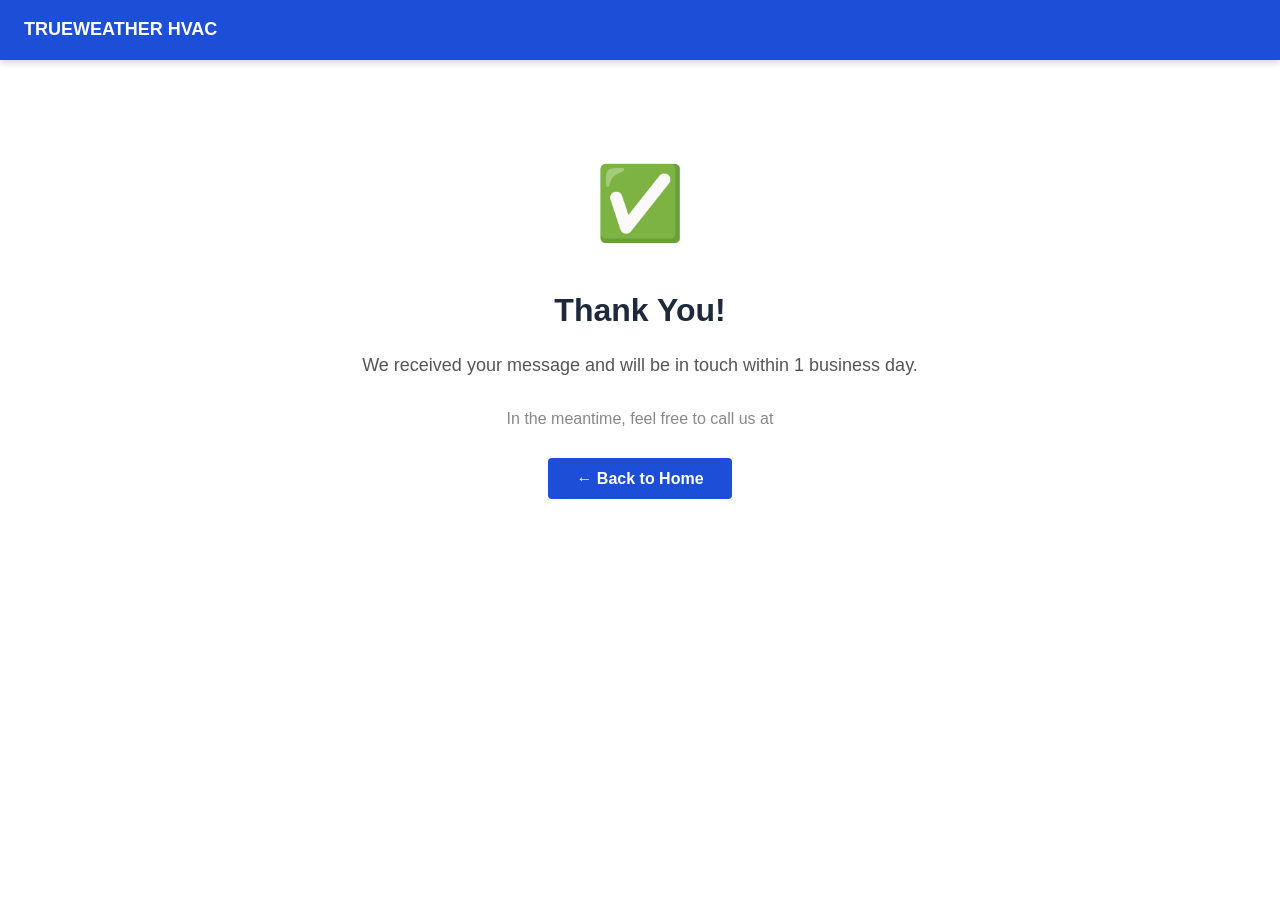
<file: thank-you.html>
<!DOCTYPE html>
<html lang="en">
<head>
<meta charset="UTF-8">
<meta name="viewport" content="width=device-width,initial-scale=1.0">
<title>Thank You | TRUEWEATHER HVAC</title>
<meta name="robots" content="noindex,follow">
<link rel="stylesheet" href="style.css">
<script>
  // Fire conversion event if GTM / GA is present
  window.addEventListener('load', function() {
    if (typeof gtag === 'function') gtag('event','conversion',{'send_to':'AW-CONVERSION_ID'});
    if (typeof fbq === 'function') fbq('track','Lead');
  });
</script>
</head>
<body>
<nav style="background:#1d4ed8;padding:14px 24px;display:flex;justify-content:space-between;align-items:center;position:sticky;top:0;z-index:100;box-shadow:0 2px 8px rgba(0,0,0,.2);">
  <a href="index.html" style="color:white;font-weight:900;font-size:18px;text-decoration:none;">TRUEWEATHER HVAC</a>
</nav>
<div style="text-align:center;padding:80px 20px;max-width:600px;margin:auto;">
  <div style="font-size:72px;margin-bottom:16px;">✅</div>
  <h1 style="font-size:32px;margin-bottom:12px;">Thank You!</h1>
  <p style="font-size:18px;color:#555;margin-bottom:24px;">We received your message and will be in touch within 1 business day.</p>
  <p style="color:#888;margin-bottom:32px;">In the meantime, feel free to call us at <a href="tel:" style="color:#1d4ed8;font-weight:700;"></a></p>
  <a href="index.html" class="hp-btn" style="background:#1d4ed8;color:white;padding:12px 28px;border-radius:4px;text-decoration:none;font-weight:700;">← Back to Home</a>
</div>
</body></html>
</file>
<file: style.css>
/* ═══ Premium Site CSS — Hidden Location Gaps AI Agent by AI Evolution Services ═══ */
*,*::before,*::after{box-sizing:border-box;margin:0;padding:0;}

body{
  font-family:'Lato', sans-serif;
  color:#1e293b;
  background:#ffffff;
  line-height:1.75;
  -webkit-font-smoothing:antialiased;
}

/* ── NAV ── */
.site-nav{
  position:fixed;top:0;left:0;right:0;z-index:1000;
  display:flex;align-items:center;gap:0;
  padding:0 32px;height:70px;
  background:rgba(7,7,0,0.92);
  backdrop-filter:blur(18px);-webkit-backdrop-filter:blur(18px);
  border-bottom:1px solid rgba(212,175,55,0.35);
  transition:background .3s,box-shadow .3s;
}
.site-nav.nav-scrolled{
  background:rgba(0,0,0,0.92);
  box-shadow:0 4px 32px rgba(0,0,0,0.4);
}
.nav-brand{
  font-family:'Playfair Display', Georgia, serif;font-size:1.25rem;font-weight:900;
  color:#fff;text-decoration:none;white-space:nowrap;
  letter-spacing:-0.03em;
}
.nav-links{
  display:flex;gap:4px;margin-left:auto;
}
.nav-link{
  color:rgba(255,255,255,0.82);text-decoration:none;
  font-weight:600;font-size:0.875rem;
  padding:7px 14px;border-radius:8px;
  transition:background .18s,color .18s;
}
.nav-link:hover{color:#fff;background:rgba(255,255,255,0.1);}
.nav-cta{
  margin-left:16px;padding:9px 20px;
  background:#1d4ed8;color:#fff;
  border-radius:10px;font-weight:700;font-size:0.875rem;
  text-decoration:none;white-space:nowrap;
  transition:opacity .18s,transform .18s;
  box-shadow:0 4px 16px rgba(79,70,229,0.35);
}
.nav-cta:hover{opacity:.88;transform:translateY(-1px);}
.nav-hamburger{
  display:none;flex-direction:column;gap:5px;cursor:pointer;
  background:none;border:none;padding:6px;margin-left:12px;
}
.nav-hamburger span{
  display:block;width:22px;height:2px;
  background:rgba(255,255,255,0.85);border-radius:2px;
  transition:transform .25s;
}

/* ── HERO ── */
.site-hero{
  position:relative;min-height:100vh;
  display:flex;align-items:center;justify-content:center;
  text-align:center;color:#fff;overflow:hidden;
  padding:100px 24px 60px;
}
.hero-blob{
  position:absolute;border-radius:50%;
  filter:blur(90px);pointer-events:none;
  animation:blobFloat 10s ease-in-out infinite alternate;
}
.hero-blob.b1{width:55vw;height:55vw;top:-10%;left:-15%;animation-delay:0s;}
.hero-blob.b2{width:45vw;height:45vw;bottom:-5%;right:-10%;animation-delay:-5s;}
@keyframes blobFloat{from{transform:translate(0,0) scale(1);}to{transform:translate(4%,6%) scale(1.08);}}
.hero-inner{
  position:relative;z-index:2;max-width:860px;width:100%;
}
.hero-eyebrow{
  display:inline-block;
  font-size:0.78rem;font-weight:700;letter-spacing:0.14em;text-transform:uppercase;
  color:rgba(255,255,255,0.65);
  background:rgba(255,255,255,0.08);
  border:1px solid rgba(255,255,255,0.14);
  border-radius:100px;padding:5px 16px;margin-bottom:24px;
}
.hero-h1{
  font-family:'Playfair Display', Georgia, serif;
  font-size:clamp(2.4rem,6vw,4.5rem);
  font-weight:900;line-height:1.08;
  letter-spacing:-0.04em;margin-bottom:20px;
}
.hero-sub{
  font-size:clamp(1rem,2vw,1.25rem);
  opacity:.82;max-width:600px;margin:0 auto 36px;line-height:1.6;
}
.hero-actions{display:flex;gap:16px;justify-content:center;flex-wrap:wrap;margin-bottom:56px;}
.btn-hero-primary{
  display:inline-flex;align-items:center;gap:8px;
  padding:15px 36px;border-radius:12px;
  font-weight:700;font-size:1rem;text-decoration:none;color:#fff;
  box-shadow:0 8px 28px rgba(0,0,0,0.35);
  transition:transform .18s,box-shadow .18s;
}
.btn-hero-primary:hover{transform:translateY(-2px);box-shadow:0 14px 36px rgba(0,0,0,0.45);}
.btn-hero-ghost{
  display:inline-flex;align-items:center;gap:8px;
  padding:15px 28px;border-radius:12px;
  font-weight:600;font-size:1rem;text-decoration:none;
  color:#fff;
  background:rgba(255,255,255,0.1);
  border:1.5px solid rgba(255,255,255,0.25);
  backdrop-filter:blur(8px);
  transition:background .18s,transform .18s;
}
.btn-hero-ghost:hover{background:rgba(255,255,255,0.18);transform:translateY(-2px);}

/* ── TRUST STRIP ── */
.hero-trust{
  display:flex;align-items:center;justify-content:center;gap:0;
  flex-wrap:wrap;gap:8px;
  background:rgba(255,255,255,0.06);
  border:1px solid rgba(255,255,255,0.12);
  border-radius:16px;padding:20px 32px;
  backdrop-filter:blur(8px);
  max-width:520px;margin:0 auto;
}
.trust-item{text-align:center;padding:0 20px;}
.trust-item strong{display:block;font-size:1.3rem;font-weight:900;color:#fff;}
.trust-item span{font-size:0.72rem;opacity:.65;text-transform:uppercase;letter-spacing:.08em;}
.trust-sep{width:1px;height:36px;background:rgba(255,255,255,0.18);}

/* ── SCROLL CUE ── */
.hero-scroll-cue{
  position:absolute;bottom:32px;left:50%;transform:translateX(-50%);
}
.scroll-dot{
  width:6px;height:6px;border-radius:50%;background:#fff;opacity:.5;
  animation:scrollBounce 1.6s ease-in-out infinite;
}
@keyframes scrollBounce{0%,100%{transform:translateY(0);opacity:.5;}50%{transform:translateY(8px);opacity:.9;}}

/* ── MAIN CONTENT ── */
.page-main{max-width:1000px;margin:0 auto;padding:72px 24px;}

/* hp-section (used by _render_sections) */
.hp-section{padding:0;}
.hp-section h2{
  font-family:'Playfair Display', Georgia, serif;
  font-size:clamp(1.5rem,3vw,2.2rem);font-weight:800;
  letter-spacing:-0.03em;margin:0 0 28px;
  background:linear-gradient(135deg,#d4af37,#f0c040);-webkit-background-clip:text;
  -webkit-text-fill-color:transparent;background-clip:text;
}
.hp-section p{margin-bottom:16px;font-size:1rem;color:#1e293b;}

/* hp-card */
.hp-card{
  background:rgba(212,175,55,0.06);
  border:1px solid rgba(212,175,55,0.26);
  border-radius:16px;padding:24px 28px;margin-bottom:16px;
  transition:transform .2s,box-shadow .2s;
}
.hp-card:hover{transform:translateY(-3px);box-shadow:0 12px 32px rgba(0,0,0,.1);}
.hp-card h3{
  font-family:'Playfair Display', Georgia, serif;font-size:1.05rem;font-weight:700;
  color:#1d4ed8;margin-bottom:10px;
}

/* About page image */
.about-img-wrap{margin-bottom:40px;}
.about-img{width:100%;max-height:400px;object-fit:cover;border-radius:18px;box-shadow:0 20px 60px rgba(0,0,0,.15);}

/* ── PREMIUM BENTO GALLERY ── */
.hp-gallery-section{
  padding:80px 24px;
  background:#faf8ef;
}
.hp-gallery-header{
  text-align:center;max-width:600px;margin:0 auto 48px;
}
.hp-gallery-tag{
  font-size:.75rem;font-weight:800;letter-spacing:.14em;text-transform:uppercase;
  margin-bottom:10px;
}
.hp-gallery-h2{
  font-family:'Playfair Display', Georgia, serif;font-size:clamp(1.7rem,3.5vw,2.6rem);font-weight:900;
  letter-spacing:-0.04em;line-height:1.15;margin-bottom:12px;
}
.hp-gallery-sub{font-size:1rem;color:#64748b;}
.hp-bento-grid{
  display:grid;
  grid-template-columns:1fr 1fr;
  grid-template-rows:auto;
  gap:16px;
  max-width:1200px;
  margin:0 auto;
}
.hp-bento-feature{
  grid-column:1;
  grid-row:1 / span 2;
  position:relative;overflow:hidden;border-radius:20px;
  box-shadow:0 20px 60px rgba(0,0,0,.18);
  aspect-ratio:4/3;
}
.hp-bento-feature img{
  width:100%;height:100%;object-fit:cover;display:block;
  transition:transform .5s ease;
}
.hp-bento-feature:hover img{transform:scale(1.04);}
.hp-bento-thumbs{
  grid-column:2;
  grid-row:1 / span 2;
  display:grid;
  grid-template-columns:1fr 1fr;
  gap:16px;
  align-content:start;
}
.hp-bento-thumb{
  position:relative;overflow:hidden;border-radius:16px;
  box-shadow:0 8px 28px rgba(0,0,0,.12);
  aspect-ratio:4/3;
}
.hp-bento-thumb img{
  width:100%;height:100%;object-fit:cover;display:block;
  transition:transform .4s ease;
}
.hp-bento-thumb:hover img{transform:scale(1.06);}
/* Caption overlay */
.hp-bento-cap{
  position:absolute;bottom:0;left:0;right:0;
  padding:10px 14px;
  background:linear-gradient(transparent,rgba(0,0,0,0.7));
  color:#fff;font-size:.75rem;font-weight:600;
  letter-spacing:.04em;text-transform:capitalize;
  opacity:0;transition:opacity .3s;
}
.hp-bento-feature:hover .hp-bento-cap,
.hp-bento-thumb:hover .hp-bento-cap{opacity:1;}

/* Side image */
.hp-text-img-wrap{display:flex;gap:32px;align-items:flex-start;margin-bottom:28px;}
.hp-side-img{width:260px;min-width:180px;border-radius:14px;object-fit:cover;height:200px;flex-shrink:0;box-shadow:0 8px 28px rgba(0,0,0,.14);}

/* ── STATS STRIP ── */
.stats-strip{background:#eff6ff;padding:56px 24px;border-top:1px solid #1d4ed818;}
.stats-inner{
  display:flex;align-items:center;justify-content:center;
  flex-wrap:wrap;max-width:1040px;margin:0 auto;
}
.stat-card{flex:1;min-width:160px;text-align:center;padding:24px 20px;}
.stat-divider{width:1px;height:60px;background:#1d4ed822;}
.stat-icon{font-size:1.65rem;margin-bottom:8px;}
.stat-num{
  font-family:'Playfair Display', Georgia, serif;font-size:2.5rem;font-weight:900;
  color:#1d4ed8;letter-spacing:-0.04em;line-height:1;
}
.stat-compact{font-size:1.55rem;}
.stat-label{
  font-size:.75rem;font-weight:700;letter-spacing:.07em;
  text-transform:uppercase;color:#64748b;margin-top:6px;
}

/* ── INDUSTRY CALLOUT ── */
.callout-emergency,.callout-timeline,.callout-comfort,.callout-menu,.callout-booking{
  padding:72px 24px;
  background:linear-gradient(135deg,#eff6ff 0%,#fff 100%);
  border-top:1px solid #1d4ed814;
}
.callout-inner{max-width:860px;margin:0 auto;text-align:center;}
.callout-badge{
  display:inline-block;font-size:.75rem;font-weight:800;letter-spacing:.1em;text-transform:uppercase;
  border:1px solid;border-radius:100px;padding:5px 18px;margin-bottom:22px;
}
.callout-h2{
  font-family:'Playfair Display', Georgia, serif;font-size:clamp(1.5rem,3vw,2.2rem);font-weight:900;
  letter-spacing:-0.03em;margin-bottom:28px;color:#0f172a;line-height:1.2;
}
.callout-items{display:flex;flex-wrap:wrap;justify-content:center;gap:12px;margin-bottom:32px;}
.callout-item{
  display:flex;align-items:center;gap:8px;font-size:.9rem;font-weight:600;
  background:#fff;border:1px solid #e2e8f0;border-radius:50px;padding:9px 18px;color:#374151;
  box-shadow:0 2px 8px rgba(0,0,0,.05);
}
.callout-check{font-size:1rem;font-weight:900;}
.callout-cta{
  display:inline-block;padding:14px 38px;border-radius:12px;font-weight:700;font-size:1rem;
  color:#fff;text-decoration:none;transition:transform .18s,box-shadow .18s;
  box-shadow:0 8px 24px rgba(0,0,0,.18);margin-top:8px;
}
.callout-cta:hover{transform:translateY(-2px);box-shadow:0 16px 36px rgba(0,0,0,.25);}
/* Process timeline */
.tl-track{display:flex;flex-wrap:wrap;justify-content:center;gap:24px;margin-bottom:36px;}
.tl-step{display:flex;flex-direction:column;align-items:center;gap:12px;width:160px;}
.tl-num{
  width:46px;height:46px;border-radius:50%;
  display:flex;align-items:center;justify-content:center;
  color:#fff;font-weight:900;font-size:1rem;box-shadow:0 6px 18px rgba(0,0,0,.2);
}
.tl-text{font-size:.88rem;font-weight:600;text-align:center;color:#374151;line-height:1.4;}
/* Comfort pills */
.comfort-grid{display:flex;flex-wrap:wrap;justify-content:center;gap:12px;margin-bottom:28px;}
.comfort-pill{
  background:#fff;border:1px solid;border-radius:50px;
  padding:10px 22px;font-size:.9rem;font-weight:600;color:#374151;
  display:flex;align-items:center;gap:8px;box-shadow:0 2px 8px rgba(0,0,0,.04);
}
/* Menu pills */
.menu-pills{display:flex;flex-wrap:wrap;justify-content:center;gap:10px;margin-bottom:28px;}
.menu-pill{
  color:#fff;border-radius:8px;padding:10px 22px;
  font-size:.9rem;font-weight:700;
}
/* Booking features */
.booking-features{display:flex;flex-wrap:wrap;justify-content:center;gap:20px;margin-bottom:28px;}
.booking-feature{
  display:flex;align-items:center;gap:8px;font-size:.92rem;font-weight:600;
  color:#374151;background:#fff;border:1px solid #e2e8f0;border-radius:50px;
  padding:9px 20px;box-shadow:0 2px 8px rgba(0,0,0,.04);
}
.booking-icon{font-size:1.1rem;}

/* ── REVIEWS MARQUEE ── */
.reviews-marquee-section{padding:72px 0 64px;overflow:hidden;background:#fff;border-top:1px solid #f1f5f9;}
.reviews-header{text-align:center;padding:0 24px;margin-bottom:40px;}
.reviews-h2{font-family:'Playfair Display', Georgia, serif;font-size:clamp(1.5rem,3vw,2rem);font-weight:900;letter-spacing:-0.03em;margin-bottom:8px;}
.reviews-sub{font-size:.95rem;color:#64748b;}
.reviews-track-wrap{overflow:hidden;}
.reviews-track{
  display:flex;gap:20px;width:max-content;
  animation:reviewsScroll 45s linear infinite;
  padding:8px 0;
}
.reviews-track:hover{animation-play-state:paused;}
@keyframes reviewsScroll{from{transform:translateX(0);}to{transform:translateX(-50%);}}
.review-card{
  flex:0 0 300px;background:#eff6ff;border:1px solid #1d4ed822;border-radius:18px;
  padding:24px 26px;box-shadow:0 4px 16px rgba(0,0,0,.06);
}
.review-stars{color:#f59e0b;font-size:1.1rem;margin-bottom:10px;letter-spacing:2px;}
.review-text{font-size:.9rem;color:#374151;line-height:1.65;margin-bottom:14px;font-style:italic;}
.review-author{font-size:.8rem;font-weight:700;color:#1d4ed8;}

/* ── FLOATING CTA ── */
.float-cta{
  position:fixed;bottom:28px;right:24px;z-index:9998;
  display:flex;flex-direction:column;gap:10px;
  animation:floatSlideIn .7s cubic-bezier(.22,.68,0,1.2) 2s both;
}
@keyframes floatSlideIn{from{transform:translateX(140%);opacity:0;}to{transform:translateX(0);opacity:1;}}
.float-btn{
  display:flex;align-items:center;gap:8px;
  padding:12px 20px;border-radius:50px;font-weight:700;font-size:.88rem;
  text-decoration:none;white-space:nowrap;
  box-shadow:0 8px 24px rgba(0,0,0,.3);
  transition:transform .18s,box-shadow .18s;
  color:#fff;letter-spacing:.01em;
}
.float-btn:hover{transform:scale(1.07) translateY(-2px);box-shadow:0 14px 32px rgba(0,0,0,.38);}
.float-call{background:#059669;}
.float-quote{}

/* ── FAQ ── */
.faq-section{margin-top:48px;}
.faq-h2{
  font-family:'Playfair Display', Georgia, serif;font-size:clamp(1.4rem,2.5vw,2rem);font-weight:900;
  letter-spacing:-0.03em;margin-bottom:28px;
}
.faq-list{display:flex;flex-direction:column;gap:8px;}
.faq-item{
  border:1px solid rgba(212,175,55,0.26);border-radius:14px;overflow:hidden;
  transition:box-shadow .2s;
}
.faq-item:hover{box-shadow:0 4px 16px rgba(0,0,0,.07);}
.faq-q{
  padding:17px 22px;font-weight:700;cursor:pointer;
  font-size:.95rem;list-style:none;
  display:flex;justify-content:space-between;align-items:center;
  background:#fff;
}
.faq-q::-webkit-details-marker{display:none;}
.faq-q::after{content:"＋";font-size:1.1rem;transition:transform .25s;}
.faq-item[open] .faq-q::after{content:"－";}
.faq-a{
  padding:0 22px 18px;font-size:.92rem;color:#1e293b;opacity:.88;line-height:1.7;
}

/* ── LIGHTBOX ── */
.lb-overlay{
  position:fixed;inset:0;z-index:99999;
  background:rgba(0,0,0,.93);
  align-items:center;justify-content:center;
  flex-direction:row;gap:20px;
}
.lb-content{display:flex;flex-direction:column;align-items:center;max-width:90vw;}
.lb-img{
  max-height:84vh;max-width:84vw;border-radius:12px;
  object-fit:contain;animation:lbImgIn .2s ease;
}
@keyframes lbImgIn{from{opacity:0;transform:scale(.96);}to{opacity:1;transform:scale(1);}}
.lb-caption{color:rgba(255,255,255,.65);margin-top:12px;font-size:.85rem;text-align:center;}
.lb-close{
  position:fixed;top:18px;right:22px;
  background:rgba(255,255,255,.12);border:1px solid rgba(255,255,255,.2);
  color:#fff;font-size:1.8rem;cursor:pointer;z-index:100000;
  width:44px;height:44px;border-radius:50%;
  display:flex;align-items:center;justify-content:center;
  transition:background .15s;line-height:1;
}
.lb-close:hover{background:rgba(255,255,255,.25);}
.lb-nav{
  background:rgba(255,255,255,.1);border:1.5px solid rgba(255,255,255,.2);
  color:#fff;font-size:1.5rem;border-radius:50%;
  width:52px;height:52px;
  display:flex;align-items:center;justify-content:center;
  cursor:pointer;transition:background .18s;flex-shrink:0;
}
.lb-nav:hover{background:rgba(255,255,255,.22);}

/* ── CTA STRIP ── */
.cta-strip{color:#fff;padding:80px 24px;text-align:center;}
.cta-inner{max-width:720px;margin:0 auto;}
.cta-h2{
  font-family:'Playfair Display', Georgia, serif;font-size:clamp(1.8rem,4vw,2.8rem);
  font-weight:900;letter-spacing:-0.03em;margin-bottom:14px;
}
.cta-sub{font-size:1.05rem;opacity:.88;margin-bottom:36px;line-height:1.6;}
.cta-acts{display:flex;gap:16px;justify-content:center;flex-wrap:wrap;}
.btn-cta-primary{
  display:inline-block;padding:15px 36px;border-radius:12px;
  font-weight:700;font-size:1rem;text-decoration:none;
  transition:transform .18s,box-shadow .18s;
  box-shadow:0 6px 24px rgba(0,0,0,.25);
}
.btn-cta-primary:hover{transform:translateY(-2px);box-shadow:0 12px 32px rgba(0,0,0,.35);}
.btn-cta-ghost{
  display:inline-block;padding:14px 28px;border-radius:12px;
  border:2px solid rgba(255,255,255,.45);color:#fff;font-weight:600;
  font-size:1rem;text-decoration:none;
  transition:background .18s,transform .18s;
}
.btn-cta-ghost:hover{background:rgba(255,255,255,.12);transform:translateY(-2px);}

/* ── FOOTER ── */
.site-footer{
  background:#0a0a14;color:rgba(255,255,255,0.65);
  padding:60px 32px 0;
}
.footer-grid{
  max-width:1100px;margin:0 auto;
  display:grid;grid-template-columns:1.8fr 1fr 1fr;gap:48px;
  padding-bottom:48px;border-bottom:1px solid rgba(255,255,255,0.08);
}
.footer-brand{
  font-family:'Playfair Display', Georgia, serif;font-size:1.15rem;font-weight:900;
  color:#fff;margin-bottom:10px;
}
.footer-tagline{font-size:.88rem;margin-bottom:14px;line-height:1.5;}
.footer-contact{
  font-size:.9rem;color:rgba(255,255,255,.75);text-decoration:none;
  transition:color .15s;
}
.footer-contact:hover{color:#fff;}
.footer-col-head{
  font-size:.72rem;font-weight:700;letter-spacing:.12em;
  text-transform:uppercase;color:rgba(255,255,255,.4);
  margin-bottom:16px;
}
.footer-links{display:flex;flex-direction:column;gap:8px;}
.footer-link{
  font-size:.875rem;color:rgba(255,255,255,.6);text-decoration:none;
  transition:color .15s;
}
.footer-link:hover{color:#fff;}
.footer-bottom{
  max-width:1100px;margin:0 auto;
  display:flex;justify-content:space-between;align-items:center;
  padding:20px 0;font-size:.78rem;color:rgba(255,255,255,.3);
  flex-wrap:wrap;gap:8px;
}
.footer-badge{color:rgba(255,255,255,.4);}
.footer-badge-link{color:rgba(255,255,255,.5);text-decoration:none;}
.footer-badge-link:hover{color:rgba(255,255,255,.8);}

/* ── CONTACT FORM ── */
.contact-form-wrap{padding:60px 24px;background:#fff;}
.contact-form-inner{
  max-width:1000px;margin:0 auto;
  display:grid;grid-template-columns:280px 1fr;gap:48px;align-items:start;
}
.contact-form-left h2{font-family:'Playfair Display', Georgia, serif;}
.cf-detail{font-size:.9rem;margin-bottom:8px;color:#1e293b;}
.cf-detail a{color:#1d4ed8;text-decoration:none;}
.cf-bot-field{position:absolute;left:-99999px;overflow:hidden;}
.contact-form{display:flex;flex-direction:column;gap:16px;}
.cf-row{display:grid;grid-template-columns:1fr 1fr;gap:16px;}
.cf-group{display:flex;flex-direction:column;gap:4px;}
.cf-group label{font-size:.8rem;font-weight:700;color:#555;}
.cf-group input,.cf-group textarea{
  padding:10px 14px;border:1.5px solid #ddd;border-radius:8px;
  font-size:.93rem;font-family:inherit;transition:border-color .18s;
  outline:none;background:#fafafa;
}
.cf-group input:focus,.cf-group textarea:focus{border-color:#1d4ed8;background:#fff;}
.cf-group textarea{resize:vertical;min-height:120px;}
.cf-submit{
  padding:14px 32px;background:#1d4ed8;color:#fff;border:none;border-radius:10px;
  font-size:1rem;font-weight:700;cursor:pointer;
  transition:transform .18s,box-shadow .18s;
  box-shadow:0 6px 20px rgba(0,0,0,.18);align-self:flex-start;
}
.cf-submit:hover{transform:translateY(-2px);box-shadow:0 10px 28px rgba(0,0,0,.25);}
.cf-privacy{font-size:.78rem;color:#999;margin:0;}
.cf-privacy a{color:#1d4ed8;}

/* ── MOBILE ── */
@media(max-width:768px){
  .nav-links{
    display:none;flex-direction:column;
    position:fixed;top:70px;left:0;right:0;
    background:rgba(10,10,20,0.97);
    padding:20px 24px;gap:4px;
  }
  .nav-links.nav-open{display:flex;}
  .nav-link{padding:12px 16px;border-radius:10px;}
  .nav-hamburger{display:flex;}
  .nav-cta{margin-left:auto;font-size:.8rem;padding:7px 14px;}
  .site-hero{padding:80px 20px 40px;min-height:100svh;}
  .hero-h1{font-size:clamp(2rem,8vw,3rem);}
  .hero-trust{padding:16px 20px;gap:4px;}
  .trust-item{padding:0 10px;}
  .trust-item strong{font-size:1rem;}
  .page-main{padding:48px 20px;}
  .footer-grid{grid-template-columns:1fr;gap:32px;}
  .hp-text-img-wrap{flex-direction:column;}
  .hp-side-img{width:100%;min-width:unset;height:180px;}
  .hp-bento-grid{grid-template-columns:1fr;}
  .hp-bento-feature{grid-row:auto;}
  .hp-bento-thumbs{grid-column:1;grid-row:auto;grid-template-columns:1fr 1fr;}
  .hp-gallery-section{padding:48px 16px;}
  .footer-bottom{justify-content:center;text-align:center;}
  /* Stats */
  .stats-inner{flex-direction:column;gap:0;}
  .stat-divider{width:60%;height:1px;}
  .stat-card{padding:16px 20px;}
  /* Callout */
  .callout-emergency,.callout-timeline,.callout-comfort,.callout-menu,.callout-booking{padding:48px 20px;}
  .tl-track{gap:16px;}
  .tl-step{width:130px;}
  /* Reviews */
  .review-card{flex:0 0 270px;}
  /* Float CTA */
  .float-cta{bottom:16px;right:12px;}
  .float-btn{padding:10px 16px;font-size:.82rem;}
  /* Lightbox */
  .lb-nav{width:42px;height:42px;font-size:1.2rem;}
  /* Contact form */
  .contact-form-inner{grid-template-columns:1fr;gap:24px;}
  .cf-row{grid-template-columns:1fr;}
}
</file>
